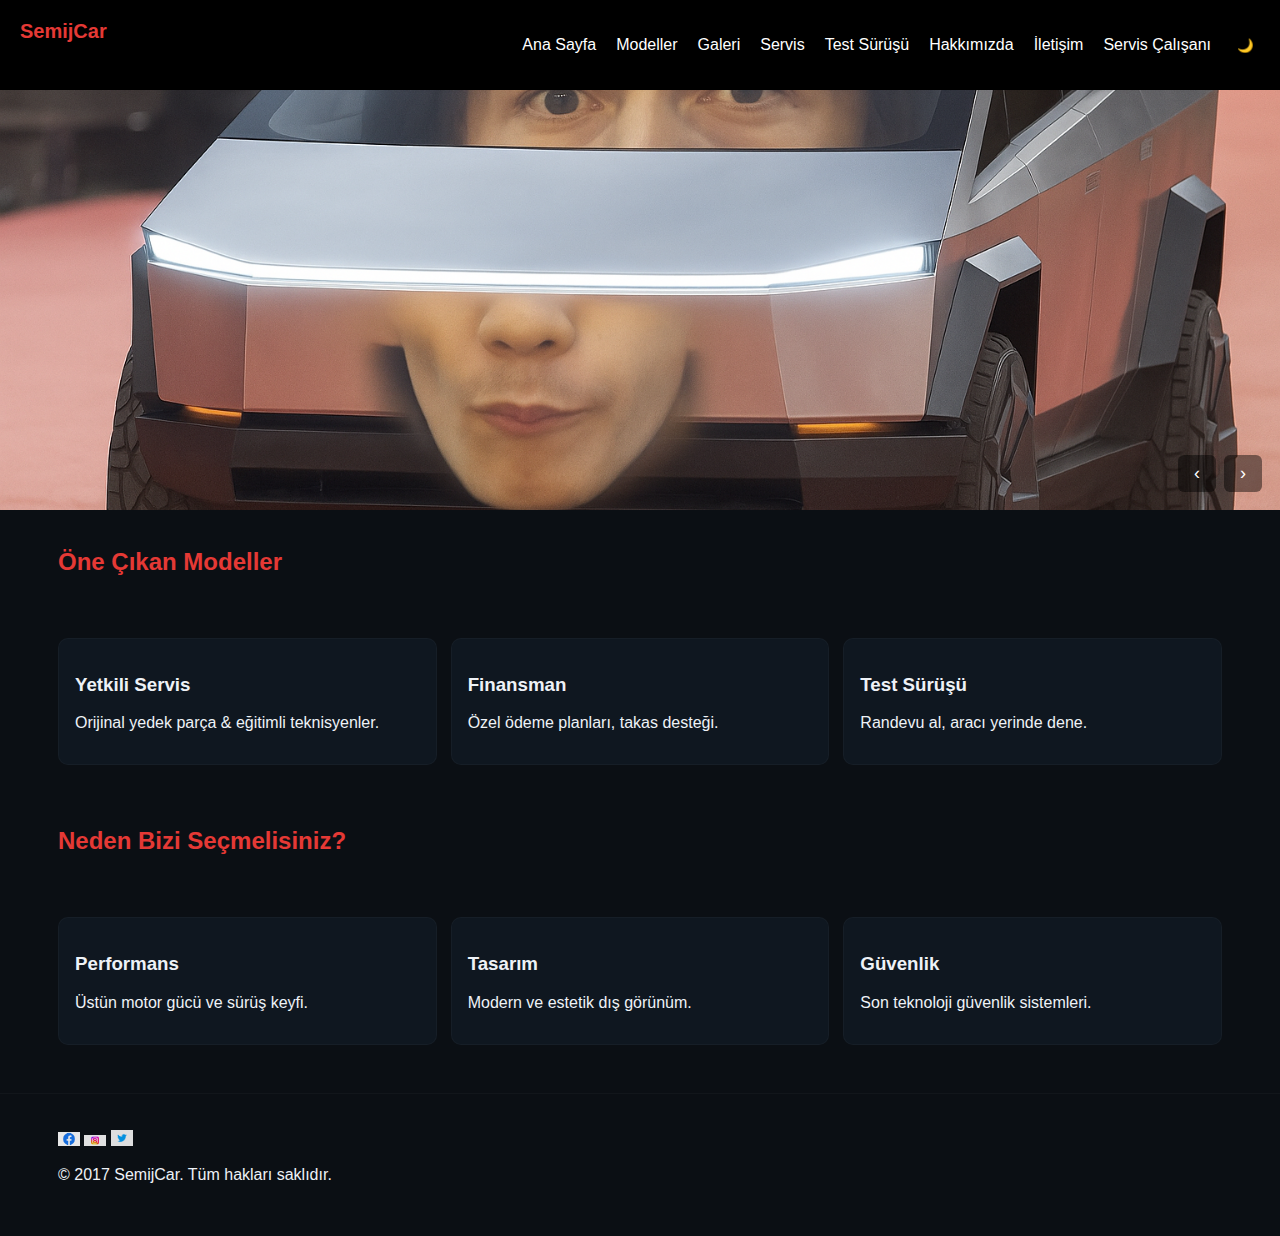
<file: SemijCar/index.html>
<!DOCTYPE html>
<html lang="tr">
<head>
  <meta charset="UTF-8">
  <meta name="viewport" content="width=device-width, initial-scale=1.0">
  <title>SemijCar - Ana Sayfa</title>
  <link rel="stylesheet" href="css/style.css">
  <link rel="icon" type="image/png" href="img/favicon.png">
</head>
<body>
  <header>
    <nav>
      <a href="index.html" class="logo">SemijCar</a>
      <ul>
        <li><a href="index.html">Ana Sayfa</a></li>
        <li><a href="models.html">Modeller</a></li>
        <li><a href="gallery.html">Galeri</a></li>
        <li><a href="services.html">Servis</a></li>
        <li><a href="testdrive.html">Test Sürüşü</a></li>
        <li><a href="about.html">Hakkımızda</a></li>
        <li><a href="contact.html">İletişim</a></li>
        <li><a href="video.html">Servis Çalışanı</a></li>
        <li><button id="themeToggle" class="theme-btn" aria-label="toggle theme">🌙</button></li>
      </ul>
    </nav>
  </header>

  <main>
    <section class="slider">
      <div class="slides">
        <div class="slide"><img src="img/car1.jpg" alt="Car 1"></div>
        <div class="slide"><img src="img/car2.jpg" alt="Car 2"></div>
        <div class="slide"><img src="img/car3.jpg" alt="Car 3"></div>
        <div class="slide"><img src="img/gallery2.jpg" alt="Car 4"></div>
        <div class="slide"><img src="img/service.jpg" alt="Servis"></div>
      </div>
      <div class="slider-controls">
        <button id="prevSlide" aria-label="prev">‹</button>
        <button id="nextSlide" aria-label="next">›</button>
      </div>
    </section>

    <!-- Öne çıkan modeller -->
    <section class="container featured-section">
      <h2>Öne Çıkan Modeller</h2>
      <div class="featured-grid" id="featuredGrid">
        <!-- JS ile doldurulur -->
      </div>
    </section>

    <!-- Hizmetler kısa -->
    <section class="container highlights">
      <div class="card">
        <h3>Yetkili Servis</h3>
        <p>Orijinal yedek parça & eğitimli teknisyenler.</p>
      </div>
      <div class="card">
        <h3>Finansman</h3>
        <p>Özel ödeme planları, takas desteği.</p>
      </div>
      <div class="card">
        <h3>Test Sürüşü</h3>
        <p>Randevu al, aracı yerinde dene.</p>
      </div>
    </section>
    
    <section class="container featured-section">
     <h2>Neden Bizi Seçmelisiniz?</h2>
      <div class="featured-grid" id="featuredGrid">
        <!-- JS ile doldurulur -->
      </div>
    </section>

  <section class="container highlights">
    <div class="card">
      <h3>Performans</h3>
      <p>Üstün motor gücü ve sürüş keyfi.</p>
    </div>
    <div class="card">
      <h3>Tasarım</h3>
      <p>Modern ve estetik dış görünüm.</p>
    </div>
    <div class="card">
      <h3>Güvenlik</h3>
      <p>Son teknoloji güvenlik sistemleri.</p>
    </div>
  </section>
  </main>

  

  <footer><!-- FOOTER -->
  <footer class="footer">
    <div class="container footer-inner">
      <div class="social">
        <a href="https://www.facebook.com/friends/suggestions/?profile_id=100044876927954&locale=tr_TR" aria-label="facebook"><img src="img/facebook.png" alt=""class=></a>
        <a href="https://www.instagram.com/semihbjk28/" aria-label="instagram"><img src="img/instagram.png" alt=""></a>
        <a href="https://x.com/KoksaldSem20820/with_replies" aria-label="twitter"><img src="img/twitter.png" alt=""></a>
        <p>© 2017 SemijCar. Tüm hakları saklıdır.</p>
      </div>
    </div>
  </footer>
<script src="js/script.js"></script>
</body>
</html>
</file>
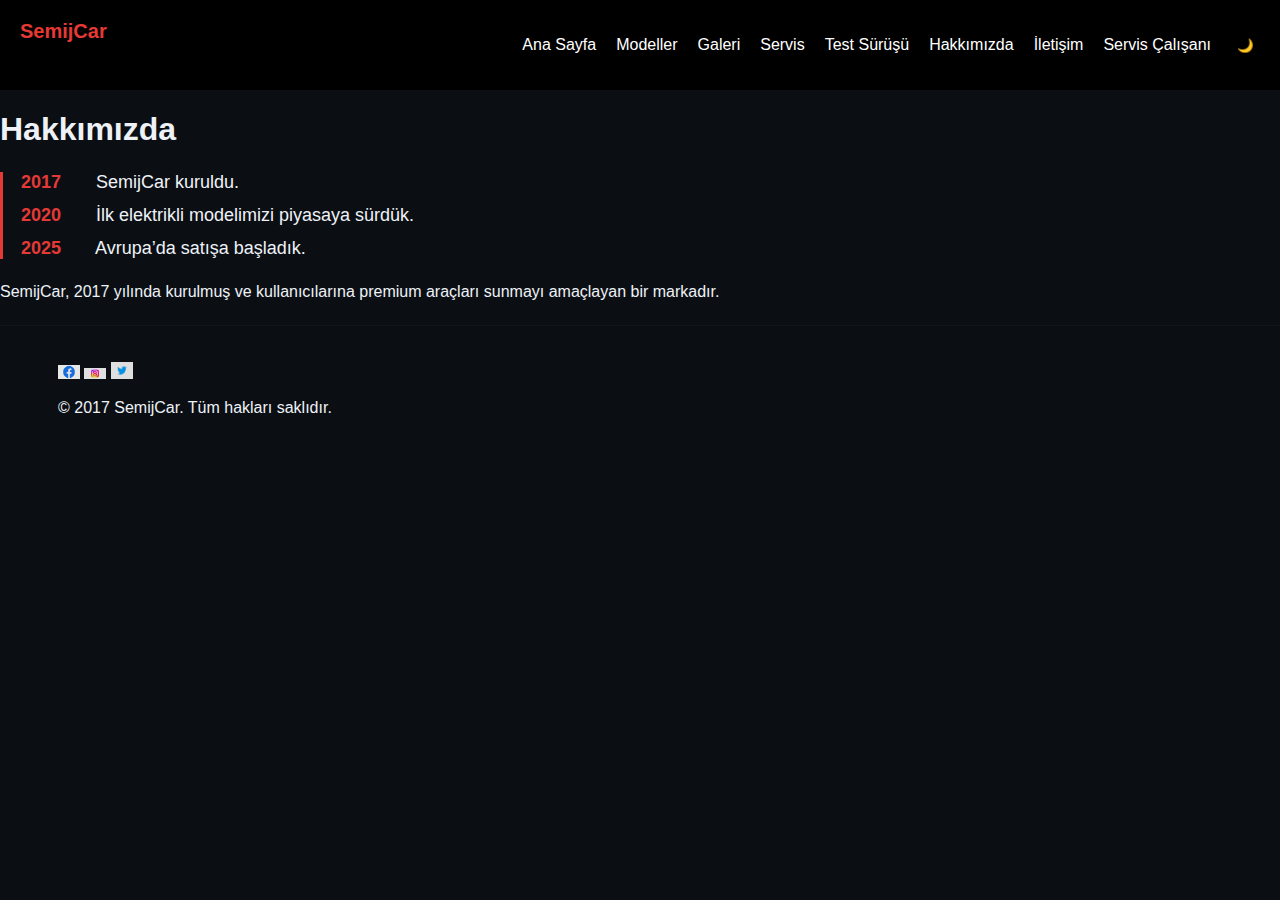
<file: SemijCar/about.html>
<!DOCTYPE html>
<html lang="tr">
<head>
  <meta charset="UTF-8">
  <meta name="viewport" content="width=device-width, initial-scale=1.0">
  <title>SemijCar - Hakkımızda</title>
  <link rel="stylesheet" href="css/style.css">
  <link rel="icon" type="image/png" href="img/favicon.png">
</head>
<body>
  <header>
    <nav>
      <a href="index.html" class="logo">SemijCar</a>
      <ul>
        <li><a href="index.html">Ana Sayfa</a></li>
        <li><a href="models.html">Modeller</a></li>
        <li><a href="gallery.html">Galeri</a></li>
        <li><a href="services.html">Servis</a></li>
        <li><a href="testdrive.html">Test Sürüşü</a></li>
        <li><a href="about.html">Hakkımızda</a></li>
        <li><a href="contact.html">İletişim</a></li>
        <li><a href="video.html">Servis Çalışanı</a></li>
        <li><button id="themeToggle" class="theme-btn" aria-label="toggle theme">🌙</button></li>
      </ul>
    </nav>
  </header>

  <section class="about">
    <h1>Hakkımızda</h1>
    <div class="timeline">
  <div class="event"><span>2017</span> SemijCar kuruldu.</div>
  <div class="event"><span>2020</span> İlk elektrikli modelimizi piyasaya sürdük.</div>
  <div class="event"><span>2025</span> Avrupa’da satışa başladık.</div>
</div>

    <p>SemijCar, 2017 yılında kurulmuş ve kullanıcılarına premium araçları sunmayı amaçlayan bir markadır.</p>
  </section>
  

  <footer><!-- FOOTER -->
  <footer class="footer">
    <div class="container footer-inner">
      <div class="social">
        <a href="https://www.facebook.com/friends/suggestions/?profile_id=100044876927954&locale=tr_TR" aria-label="facebook"><img src="img/facebook.png" alt=""></a>
        <a href="https://www.instagram.com/semihbjk28/" aria-label="instagram"><img src="img/instagram.png" alt=""></a>
        <a href="https://x.com/KoksaldSem20820/with_replies" aria-label="twitter"><img src="img/twitter.png" alt=""></a>
        <p>© 2017 SemijCar. Tüm hakları saklıdır.</p>
      </div>
    </div>
  </footer>
<script src="js/script.js"></script>
</body>
</html>
</file>
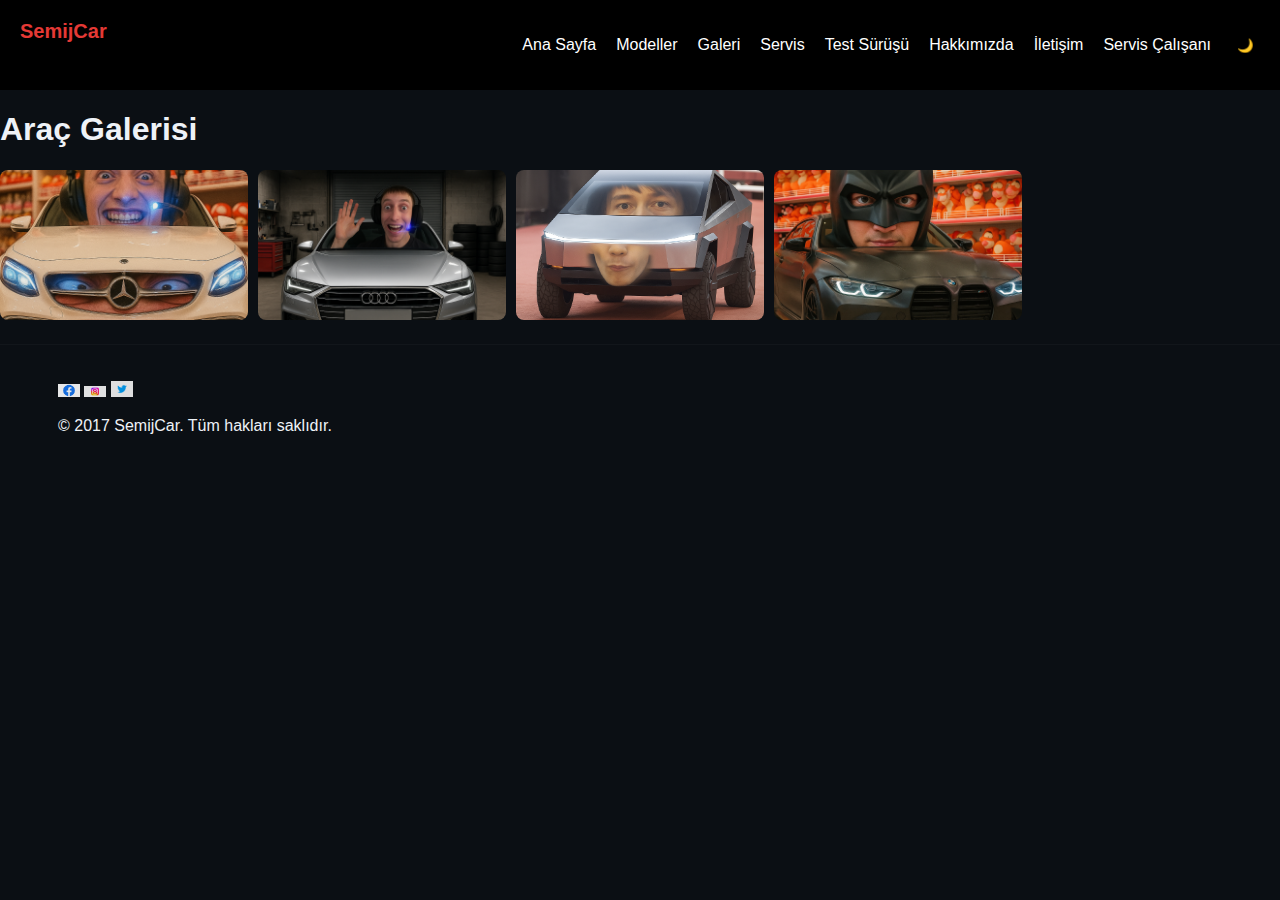
<file: SemijCar/gallery.html>
<!DOCTYPE html>
<html lang="tr">
<head>
  <meta charset="UTF-8">
  <meta name="viewport" content="width=device-width, initial-scale=1.0">
  <title>SemijCar - Galeri</title>
  <link rel="stylesheet" href="css/style.css">
  <link rel="icon" type="image/png" href="img/favicon.png">
</head>
<body>
  <header>
    <nav>
      <a href="index.html" class="logo">SemijCar</a>
      <ul>
        <li><a href="index.html">Ana Sayfa</a></li>
        <li><a href="models.html">Modeller</a></li>
        <li><a href="gallery.html">Galeri</a></li>
        <li><a href="services.html">Servis</a></li>
        <li><a href="testdrive.html">Test Sürüşü</a></li>
        <li><a href="about.html">Hakkımızda</a></li>
        <li><a href="contact.html">İletişim</a></li>
        <li><a href="video.html">Servis Çalışanı</a></li>
        <li><button id="themeToggle" class="theme-btn" aria-label="toggle theme">🌙</button></li>
      </ul>
    </nav>
  </header>

  <section class="gallery">
    <h1>Araç Galerisi</h1>
    <div class="gallery-grid">
      <img src="img/gallery1.jpg" alt="Galeri 1">
      <img src="img/gallery2.jpg" alt="Galeri 2">
      <img src="img/car1.jpg" alt="Galeri 3">
      <img src="img/car2.jpg" alt="Galeri 4">
    </div>
  </section>

  <footer><!-- FOOTER -->
  <footer class="footer">
    <div class="container footer-inner">
      <div class="social">
        <a href="https://www.facebook.com/friends/suggestions/?profile_id=100044876927954&locale=tr_TR" aria-label="facebook"><img src="img/facebook.png" alt=""></a>
        <a href="https://www.instagram.com/semihbjk28/" aria-label="instagram"><img src="img/instagram.png" alt=""></a>
        <a href="https://x.com/KoksaldSem20820/with_replies" aria-label="twitter"><img src="img/twitter.png" alt=""></a>
        <p>© 2017 SemijCar. Tüm hakları saklıdır.</p>
      </div>
    </div>
  </footer>
<script src="js/script.js"></script>
</body>
</html>
</file>
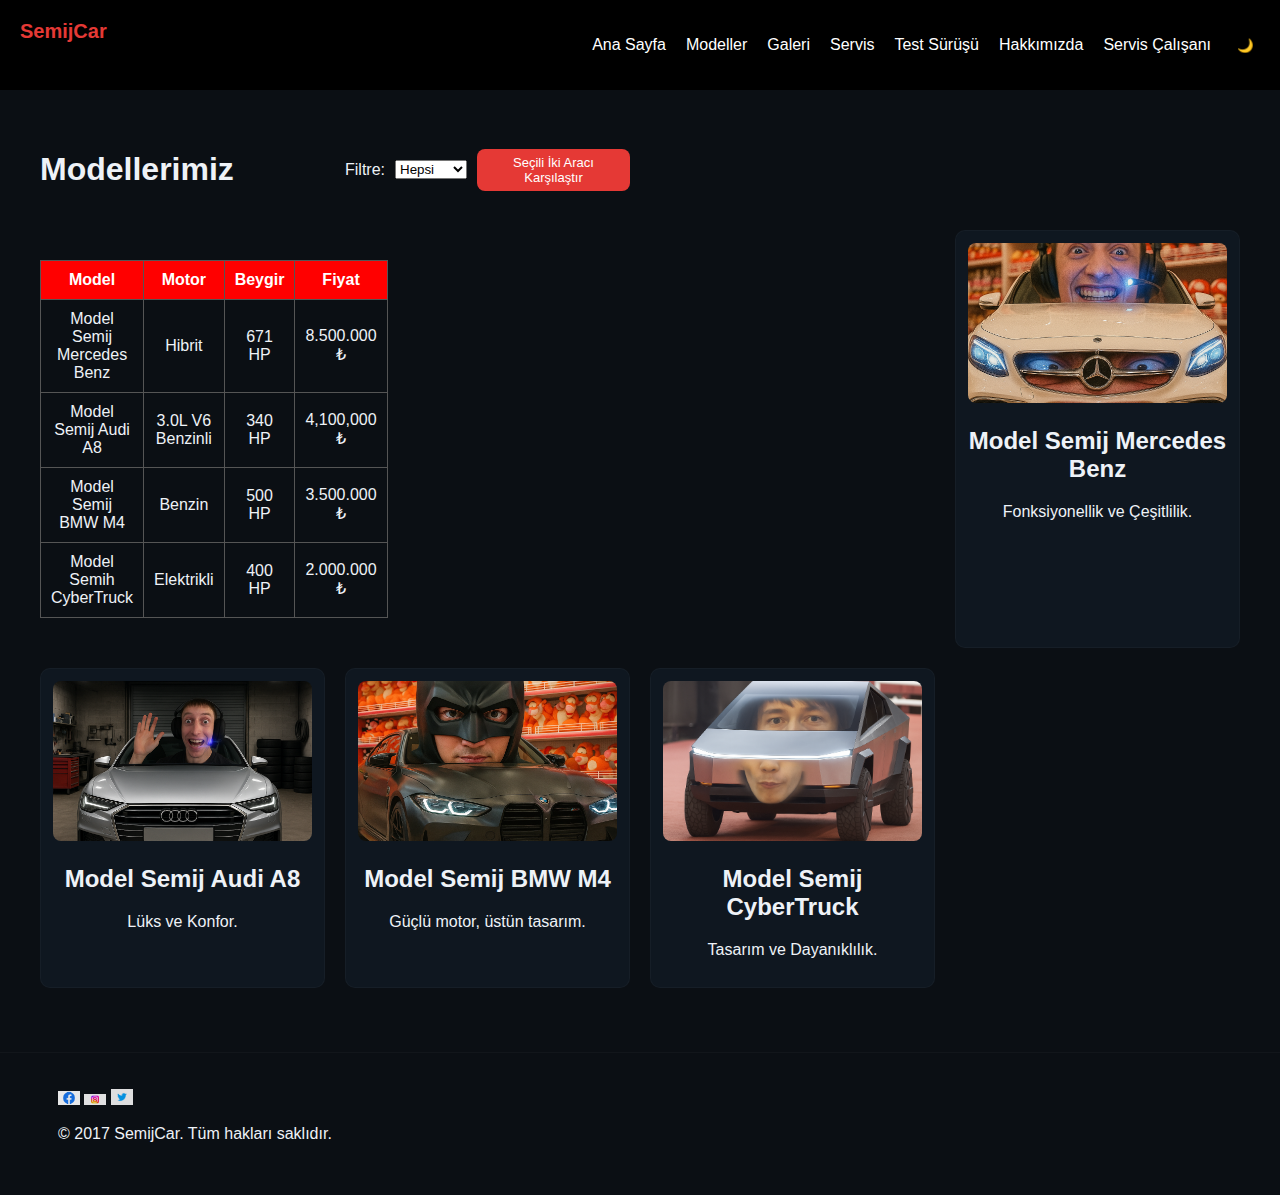
<file: SemijCar/models.html>
<!DOCTYPE html>
<html lang="tr">
<head>
  <meta charset="UTF-8">
  <meta name="viewport" content="width=device-width, initial-scale=1.0">
  <title>SemijCar - Modeller</title>
  <link rel="stylesheet" href="css/style.css">
  <link rel="icon" type="image/png" href="img/favicon.png">
</head>
<body>
  
  <header>
    <nav>
      <a href="index.html" class="logo">SemijCar</a>
      <ul>
        <li><a href="index.html">Ana Sayfa</a></li>
        <li><a href="models.html">Modeller</a></li>
        <li><a href="gallery.html">Galeri</a></li>
        <li><a href="services.html">Servis</a></li>
        <li><a href="testdrive.html">Test Sürüşü</a></li>
        <li><a href="about.html">Hakkımızda</a></li>
        <li><a href="video.html">Servis Çalışanı</a></li>
        <li><button id="themeToggle" class="theme-btn" aria-label="toggle theme">🌙</button></li>
      </ul>
    </nav>
  </header>

  <section class="models">
    <h1>Modellerimiz</h1>
    <!-- filtre -->
    <div class="filters">
      <label>Filtre: </label>
      <select id="modelFilter">
        <option value="all">Hepsi</option>
        <option value="benzinli">Benzinli</option>
        <option value="dizel">Dizel</option>
        <option value="elektrikli">Elektrikli</option>
        <option value="hibrit">Hibrit</option>
      </select>

      <button id="compareBtn" class="btn small">Seçili İki Aracı Karşılaştır</button>
    </div>

    <!-- modeller grid -->
    <div class="grid" id="modelsGrid">
      <!-- JS ile eklenecek araç kartları -->
    </div>

    <!-- karşılaştırma alanı -->
    <div id="compareArea" class="compare-area" hidden>
      <h3>Karşılaştırma</h3>
      <div class="compare-cards" id="compareCards"></div>
      <button id="closeCompare" class="btn">Kapat</button>
    </div>
  </main><br>

<table class="specs">
  <tr><th>Model</th><th>Motor</th><th>Beygir</th><th>Fiyat</th></tr>
  <tr><td>Model Semij Mercedes Benz</td><td>Hibrit</td><td>671 HP</td><td>8.500.000 ₺</td></tr>
  <tr><td>Model Semij Audi A8</td><td>3.0L V6 Benzinli</td><td>340 HP</td><td>4,100,000 ₺</td></tr>
  <tr><td>Model Semij BMW M4</td><td>Benzin</td><td>500 HP</td><td>3.500.000 ₺</td></tr>
  <tr><td>Model Semih CyberTruck</td><td>Elektrikli</td><td>400 HP</td><td>2.000.000 ₺</td></tr>
</table><br>
<div class="model-container"></div>
    <div class="model-card">
      <img src="img/gallery1.jpg" alt="Model 1">
      <h2>Model Semij Mercedes Benz</h2>
      <p>Fonksiyonellik ve Çeşitlilik.</p>
    </div>
    </div>

    <div class="model-card">
      <img src="img/gallery2.jpg" alt="Model 2">
      <h2>Model Semij Audi A8</h2>
      <p>Lüks ve Konfor.</p>
    </div>
    
    
    <div class="model-card">
      <img src="img/car2.jpg" alt="Model 3">
      <h2>Model Semij BMW M4</h2>
      <p>Güçlü motor, üstün tasarım.</p>
    </div>

    
    <div class="model-card">
      <img src="img/car1.jpg" alt="Model 4">
      <h2>Model Semij CyberTruck</h2>
      <p>Tasarım ve Dayanıklılık.</p>
    </div>
  
  </section>

  <footer><!-- FOOTER -->
  <footer class="footer">
    <div class="container footer-inner">
      <div class="social">
        <a href="https://www.facebook.com/friends/suggestions/?profile_id=100044876927954&locale=tr_TR" aria-label="facebook"><img src="img/facebook.png" alt=""></a>
        <a href="https://www.instagram.com/semihbjk28/" aria-label="instagram"><img src="img/instagram.png" alt=""></a>
        <a href="https://x.com/KoksaldSem20820/with_replies" aria-label="twitter"><img src="img/twitter.png" alt=""></a>
        <p>© 2017 SemijCar. Tüm hakları saklıdır.</p>
      </div>
    </div>
  </footer>
<script src="js/script.js"></script>
</body>
</html>
</file>
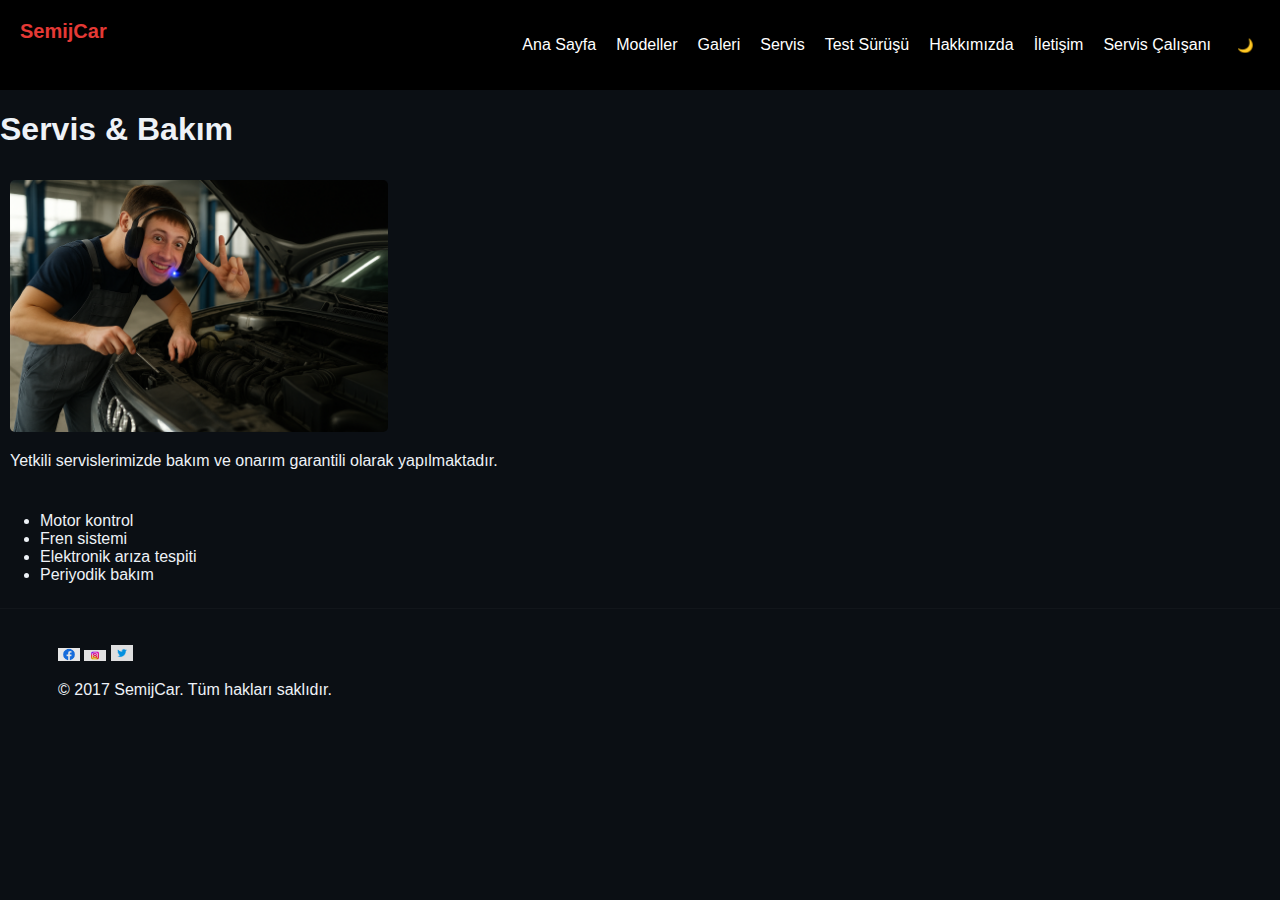
<file: SemijCar/services.html>
<!DOCTYPE html>
<html lang="tr">
<head>
  <meta charset="UTF-8">
  <meta name="viewport" content="width=device-width, initial-scale=1.0">
  <title>SemijCar - Servis</title>
  <link rel="stylesheet" href="css/style.css">
  <link rel="icon" type="image/png" href="img/favicon.png">
</head>
<body>
  <header>
    <nav>
      <a href="index.html" class="logo">SemijCar</a>
      <ul>
        <li><a href="index.html">Ana Sayfa</a></li>
        <li><a href="models.html">Modeller</a></li>
        <li><a href="gallery.html">Galeri</a></li>
        <li><a href="services.html">Servis</a></li>
        <li><a href="testdrive.html">Test Sürüşü</a></li>
        <li><a href="about.html">Hakkımızda</a></li>
        <li><a href="contact.html">İletişim</a></li>
        <li><a href="video.html">Servis Çalışanı</a></li>
        <li><button id="themeToggle" class="theme-btn" aria-label="toggle theme">🌙</button></li>
      </ul>
    </nav>
  </header>

  <section class="services">
    <h1>Servis & Bakım</h1>
    <div class="service-box">
      <img src="img/service.jpg" alt="Servis">
      <p>Yetkili servislerimizde bakım ve onarım garantili olarak yapılmaktadır.</p>
    </div>
    <ul>
      <li>Motor kontrol</li>
      <li>Fren sistemi</li>
      <li>Elektronik arıza tespiti</li>
      <li>Periyodik bakım</li>
    </ul>
  </section>

  <footer><!-- FOOTER -->
  <footer class="footer">
    <div class="container footer-inner">
      <div class="social">
        <a href="https://www.facebook.com/friends/suggestions/?profile_id=100044876927954&locale=tr_TR" aria-label="facebook"><img src="img/facebook.png" alt=""></a>
        <a href="https://www.instagram.com/semihbjk28/" aria-label="instagram"><img src="img/instagram.png" alt=""></a>
        <a href="https://x.com/KoksaldSem20820/with_replies" aria-label="twitter"><img src="img/twitter.png" alt=""></a>
        <p>© 2017 SemijCar. Tüm hakları saklıdır.</p>
      </div>
    </div>
  </footer>
<script src="js/script.js"></script>
</body>
</html>
</file>
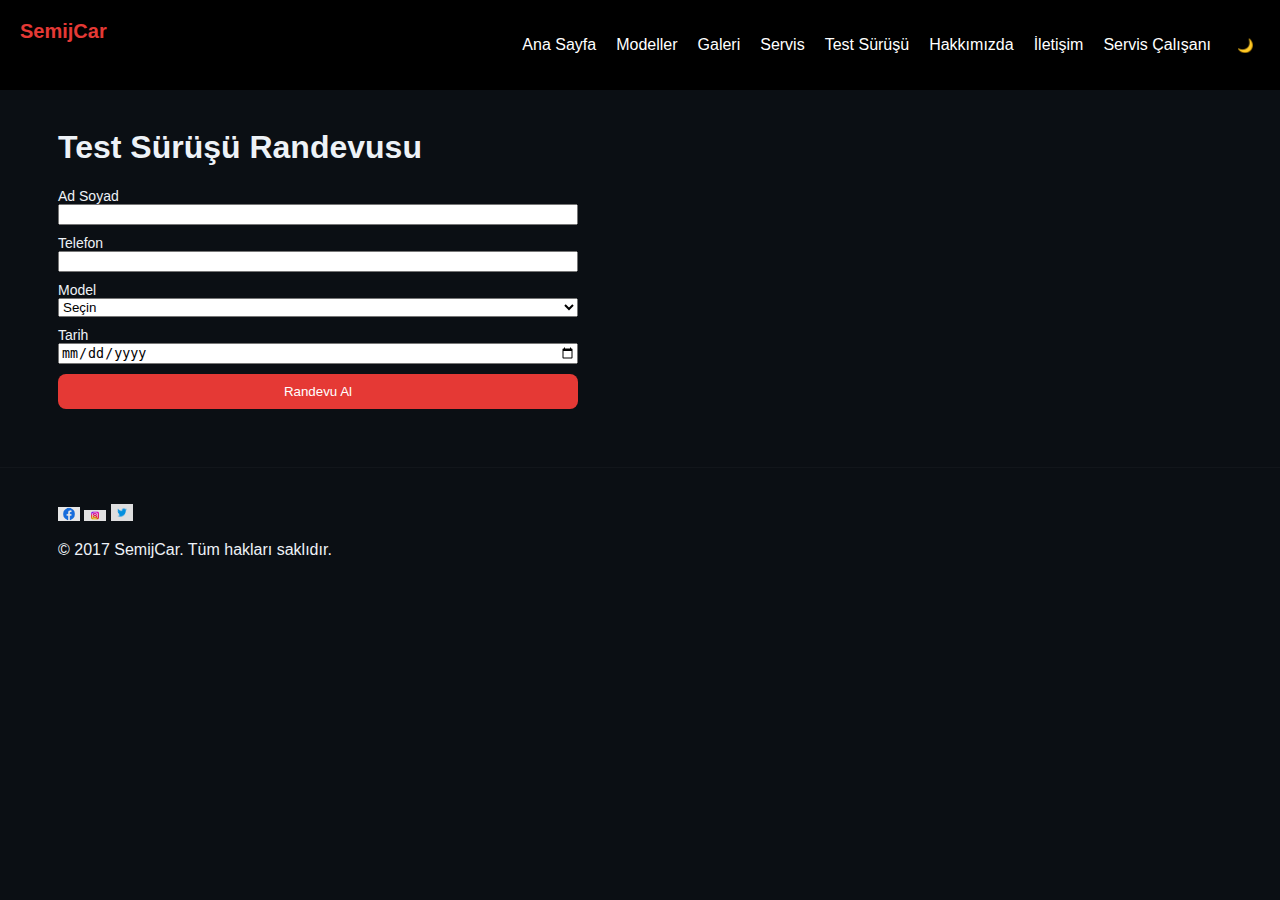
<file: SemijCar/testdrive.html>
<!DOCTYPE html>
<html lang="tr">
<head>
  <meta charset="UTF-8">
  <meta name="viewport" content="width=device-width, initial-scale=1.0">
  <title>SemijCar - Test Sürüşü</title>
  <link rel="stylesheet" href="css/style.css">
  <link rel="icon" type="image/png" href="img/favicon.png">
</head>
<body>
  <header>
    <nav>
      <a href="index.html" class="logo">SemijCar</a>
      <ul>
        <li><a href="index.html">Ana Sayfa</a></li>
        <li><a href="models.html">Modeller</a></li>
        <li><a href="gallery.html">Galeri</a></li>
        <li><a href="services.html">Servis</a></li>
        <li><a href="testdrive.html">Test Sürüşü</a></li>
        <li><a href="about.html">Hakkımızda</a></li>
        <li><a href="contact.html">İletişim</a></li>
        <li><a href="video.html">Servis Çalışanı</a></li>
        <li><button id="themeToggle" class="theme-btn" aria-label="toggle theme">🌙</button></li>
      </ul>
    </nav>
  </header>

    <main class="container">
    <h1>Test Sürüşü Randevusu</h1>
    <form id="testDriveForm" class="form">
      <label>Ad Soyad<input name="name" required></label>
      <label>Telefon<input name="phone" required type="tel"></label>
      <label>Model
        <select name="model" required>
          <option value="">Seçin</option>
          <option>Model X</option>
          <option>Model Y</option>
          <option>Model Z</option>
        </select>
      </label>
      <label>Tarih<input name="date" required type="date"></label>
      <button type="submit" class="btn">Randevu Al</button>
    </form>
    <p id="driveMessage" class="muted"></p>
  </main>

  <footer><!-- FOOTER -->
  <footer class="footer">
    <div class="container footer-inner">
      <div class="social">
        <a href="https://www.facebook.com/friends/suggestions/?profile_id=100044876927954&locale=tr_TR" aria-label="facebook"><img src="img/facebook.png" alt=""></a>
        <a href="https://www.instagram.com/semihbjk28/" aria-label="instagram"><img src="img/instagram.png" alt=""></a>
        <a href="https://x.com/KoksaldSem20820/with_replies" aria-label="twitter"><img src="img/twitter.png" alt=""></a>
        <p>© 2017 SemijCar. Tüm hakları saklıdır.</p>
      </div>
    </div>
  </footer>
<script src="js/script.js"></script>
</body>
</html>
</file>
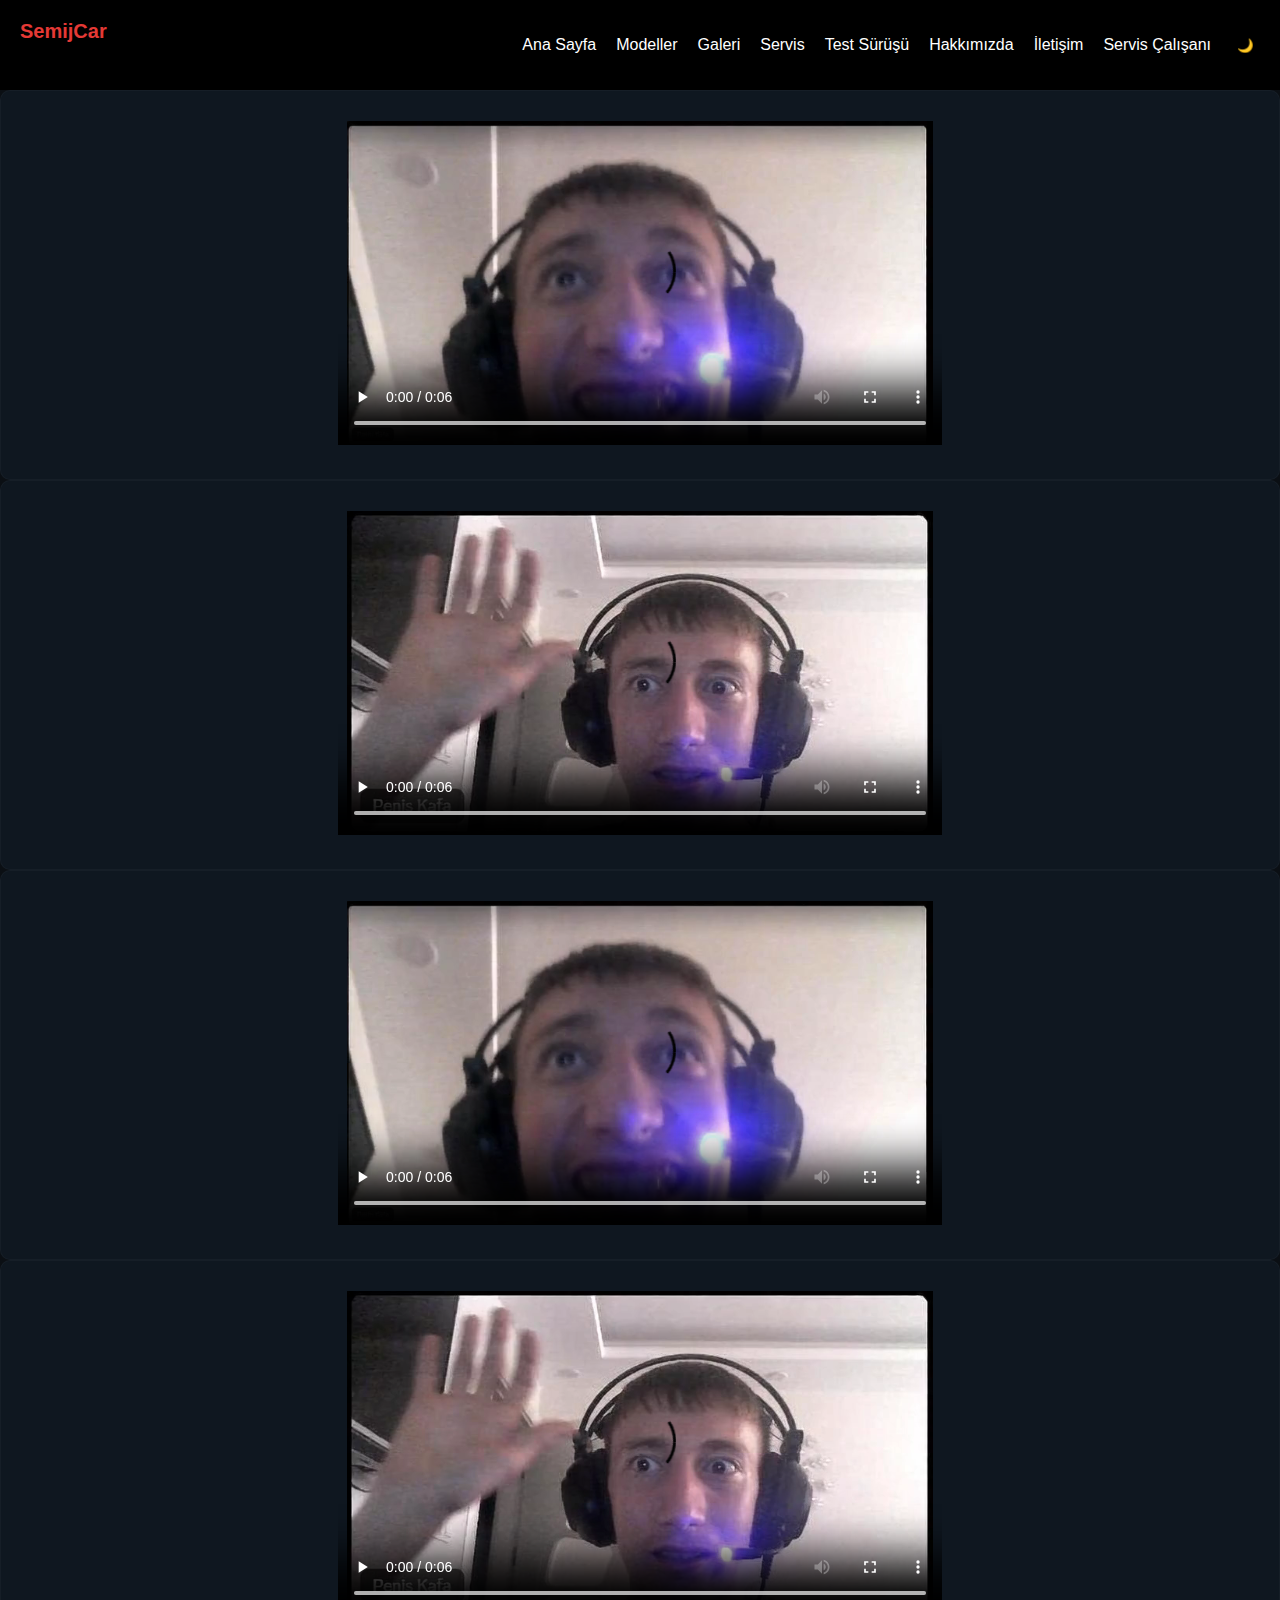
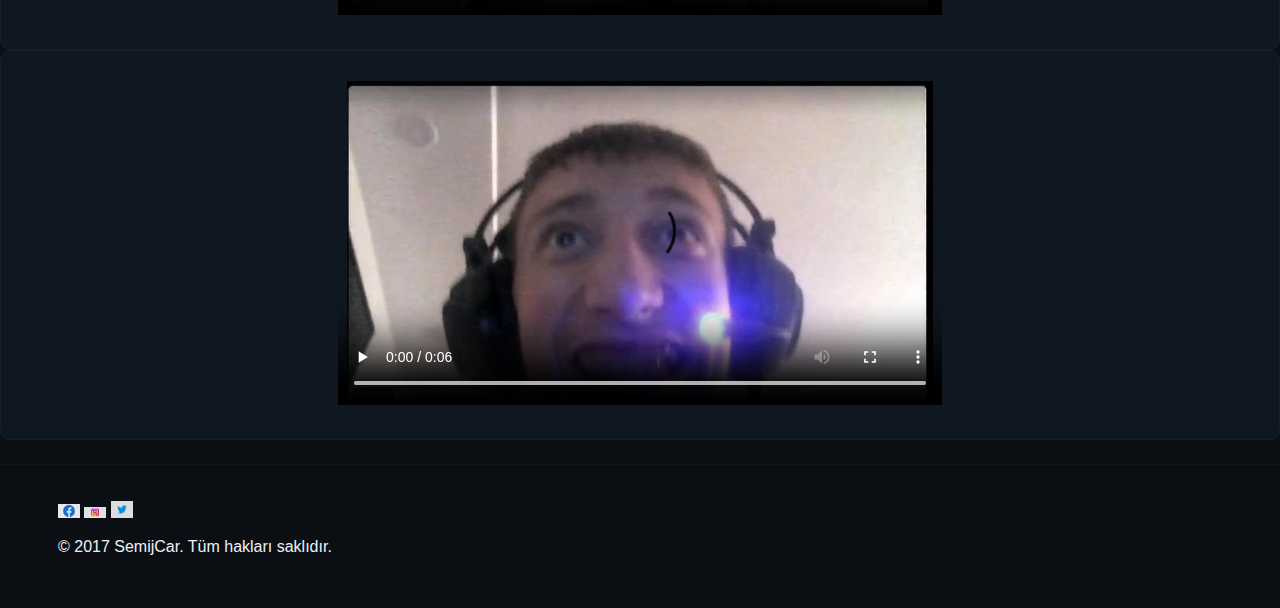
<file: SemijCar/video.html>
<!DOCTYPE html>
<html lang="tr">
<head>
  <meta charset="UTF-8">
  <meta name="viewport" content="width=device-width, initial-scale=1.0">
  <title>SemijCar - Ana Sayfa</title>
  <link rel="stylesheet" href="css/style.css">
<link rel="icon" type="image/png" href="img/favicon.png">
  
</head>
<body>
  <header>
    <nav>
      <a href="index.html" class="logo">SemijCar</a>
      <ul>
        <li><a href="index.html">Ana Sayfa</a></li>
        <li><a href="models.html">Modeller</a></li>
        <li><a href="gallery.html">Galeri</a></li>
        <li><a href="services.html">Servis</a></li>
        <li><a href="testdrive.html">Test Sürüşü</a></li>
        <li><a href="about.html">Hakkımızda</a></li>
        <li><a href="contact.html">İletişim</a></li>
        <li><a href="video.html">Servis Çalışanı</a></li>
        <li><button id="themeToggle" class="theme-btn" aria-label="toggle theme">🌙</button></li>
      </ul>
    </nav>
  </header>

  
<div class="model-container">
    <div class="model-card">
    <video class="container" width="640" height="360" controls>
        <source src="videom.mp4" type="video/mp4">
    </video>
</div>
</div>
<div class="model-card">
    <video class="container" width="640" height="360" controls>
        <source src="videom2.mp4" type="video/mp4">
    </video>
</div>
<div class="model-card">
    <video class="container" width="640" height="360" controls >
        <source src="videom3.mp4" type="video/mp4">
    </video>
</div>
<div class="model-card">
    <video class="container" width="640" height="360" controls>
        <source src="videom4.mp4" type="video/mp4">
    </video>
</div>
<div class="model-card">
    <video class="container" width="640" height="360" controls>
        <source src="videom5.mp4" type="video/mp4">
    </video>
</div>


  

  <footer><!-- FOOTER -->
  <footer class="footer">
    <div class="container footer-inner">
      <div class="social">
        <a href="https://www.facebook.com/friends/suggestions/?profile_id=100044876927954&locale=tr_TR" aria-label="facebook"><img src="img/facebook.png" alt=""class=></a>
        <a href="https://www.instagram.com/semihbjk28/" aria-label="instagram"><img src="img/instagram.png" alt=""></a>
        <a href="https://x.com/KoksaldSem20820/with_replies" aria-label="twitter"><img src="img/twitter.png" alt=""></a>
        <p>© 2017 SemijCar. Tüm hakları saklıdır.</p>
      </div>
    </div>
  </footer>
<script src="js/script.js"></script>
</body>
</html>
</file>
<file: SemijCar/css/style.css>
body {
  margin: 0;
  font-family: Arial, sans-serif;
  background: #111;
  color: #eee;
}

header nav {
  display: flex;
  justify-content: space-between;
  padding: 20px;
  background: #000;
}

nav ul {
  list-style: none;
  display: flex;
  gap: 20px;
}

nav ul li a {
  color: #fff;
  text-decoration: none;
}

.logo {
  font-size: 20px;
  font-weight: bold;
  color: #f00;
}

.hero {
  text-align: center;
  padding: 100px 20px;
  background: url("../img/car1.jpg") no-repeat center/cover;
}

.hero h1 {
  font-size: 48px;
  color: white;
}

.btn {
  background: red;
  color: white;
  padding: 12px 20px;
  text-decoration: none;
  border-radius: 6px;
}

.models {
  display: grid;
  grid-template-columns: repeat(auto-fit, minmax(250px, 1fr));
  gap: 20px;
  padding: 40px;
}

.model-card {
  background: #222;
  padding: 20px;
  border-radius: 10px;
  text-align: center;
}

.model-card img {
  max-width: 100%;
  border-radius: 10px;
}
.model-card video{
  max-width: 100%;
  border-radius: 10px;
}
/* Galeri */
.gallery-grid {
  display: grid;
  grid-template-columns: repeat(auto-fit, minmax(250px, 1fr));
  gap: 15px;
}
.gallery-grid img {
  width: 100%;
  border-radius: 8px;
}

.service-box{
  padding: 10px;
  border-radius: 1px;
  
}
.service-box img{
  max-width: 30%;
  border-radius: 5px;
}

/* Zaman Çizelgesi */
.timeline {
  margin: 40px;
  border-left: 3px solid red;
  padding-left: 20px;
}
.timeline .event {
  margin: 20px 0;
  font-size: 18px;
}
.timeline .event span {
  font-weight: bold;
  color: red;
}
/* Tablo */
.specs {
  width: 80%;
  margin: 30px auto;
  border-collapse: collapse;
}
.specs th, .specs td {
  border: 1px solid #555;
  padding: 10px;
  text-align: center;
}
.specs th {
  background: red;
  color: white;
}
/* BASE */
:root{
  --bg:#0b0f14; --card:#0f1720; --muted:#9aa4ad; --accent:#e53935; --text:#eef2f7;
}
*{box-sizing:border-box}
html,body{height:100%}
body{margin:0;font-family:Inter, Arial, sans-serif;background:var(--bg);color:var(--text);-webkit-font-smoothing:antialiased}
.container{max-width:1200px;margin:0 auto;padding:18px}

/* NAV */
.nav{display:flex;align-items:center;gap:12px;position:relative}
.logo{font-weight:800;font-size:20px;color:var(--accent);text-decoration:none}
.menu{list-style:none;display:flex;gap:14px;margin:0;padding:0;align-items:center}
.menu li a{color:var(--text);text-decoration:none;padding:8px 10px;border-radius:6px}
.menu-toggle{display:none;background:none;border:0;color:var(--text);font-size:24px}
.theme-btn{background:none;border:0;color:var(--text);cursor:pointer}

/* SLIDER */
.slider{position:relative;overflow:hidden;height:420px}
.slides{display:flex;transition:transform .6s ease}
.slide{min-width:100%;height:420px;flex-shrink:0}
.slide img{width:100%;height:100%;object-fit:cover}
.slider-controls{justify-content: center; align-items: center;gap: 10px; margin-top: 20px; position:absolute;right:18px;bottom:18px;display:flex;gap:8px}
.slider-controls button{background:rgba(0,0,0,0.45);border:0;color:#fff;padding:8px 16px;font-size: 18px; border-radius:6px;cursor:pointer}

/* FEATURED */
.featured-section h2{color:var(--accent)}
.featured-grid{display:grid;grid-template-columns:repeat(auto-fill,minmax(260px,1fr));gap:14px}
.feature-card{background:linear-gradient(180deg, rgba(255,255,255,0.02), transparent);padding:12px;border-radius:10px;border:1px solid rgba(255,255,255,0.03)}
.feature-card img{width:100%;height:160px;object-fit:cover;border-radius:8px}
.feature-card h4{margin:10px 0 6px}

/* HIGHLIGHTS */
.highlights{display:grid;grid-template-columns:repeat(auto-fit,minmax(200px,1fr));gap:14px;padding:24px 18px}
.card{background:var(--card);padding:16px;border-radius:10px;border:1px solid rgba(255,255,255,0.03)}

/* GRID (models) */
.grid{display:grid;grid-template-columns:repeat(auto-fill,minmax(260px,1fr));gap:16px;padding:18px 0}
.model-card{background:var(--card);padding:12px;border-radius:10px;border:1px solid rgba(255,255,255,0.03);position:relative}
.model-card img{width:100%;height:160px;object-fit:cover;border-radius:8px}
.model-card h3{margin:10px 0 4px}
.model-meta{color:var(--muted);font-size:13px}
.select-compare{position:absolute;left:10px;top:10px;background:rgba(0,0,0,0.45);padding:6px;border-radius:6px}

/* FILTERS */
.filters{display:flex;gap:10px;align-items:center;margin:16px 0}

/* COMPARE AREA */
.compare-area{background:rgba(255,255,255,0.02);padding:12px;border-radius:8px;margin-top:16px}
.compare-cards{display:flex;gap:12px}

/* GALLERY */
.gallery-grid{display:grid;grid-template-columns:repeat(auto-fill,minmax(220px,1fr));gap:10px}
.gallery-grid img{width:100%;height:150px;object-fit:cover;border-radius:8px;cursor:pointer}

/* LIGHTBOX */
.lightbox{position:fixed;inset:0;background:rgba(0,0,0,0.85);display:flex;align-items:center;justify-content:center;flex-direction:column;padding:18px;z-index:1000}
.lb-close{position:absolute;right:20px;top:20px;background:none;border:0;color:#fff;font-size:26px;cursor:pointer}
.lightbox img{max-width:90%;max-height:80%;border-radius:8px}
.lb-close, .muted{color:var(--muted)}

/* FORMS */
.form{display:grid;gap:10px;max-width:520px}
.form label{display:flex;flex-direction:column;font-size:14px}
.btn{background:var(--accent);color:#fff;border:0;padding:10px 14px;border-radius:8px;cursor:pointer}
.btn.small{padding:6px 8px;font-size:13px}

/* TIMELINE */
.timeline{margin:24px 0;padding-left:18px;border-left:3px solid var(--accent)}
.timeline .event{margin:12px 0}
.timeline .event span{display:inline-block;width:70px;font-weight:700;color:var(--accent)}

/* FOOTER */
.footer{border-top:1px solid rgba(255,255,255,0.03);padding:18px 0;margin-top:24px}
.footer-inner{display:flex;justify-content:space-between;align-items:center}
.social img{width:22px;opacity:0.9}


/* RESPONSIVE */
@media(max-width:900px){
  .menu{display:none;position:absolute;right:12px;top:58px;background:var(--card);flex-direction:column;padding:10px;border-radius:8px;box-shadow:0 10px 30px rgba(0,0,0,0.6)}
  .menu.show{display:flex}
  .menu-toggle{display:block}
  .slider{height:300px}
  .slide{height:300px}
}
@media(max-width:520px){
  .feature-grid{grid-template-columns:1fr}
}

/* LIGHT THEME (toggle) */
body.light{
  --bg:#f7f7f8; --card:#fff; --muted:#6b7280; --text:#0b1220; --accent:#e53935;
  background:var(--bg); color:var(--text);
}
body.light .nav{background:transparent}
body.light .menu{background:var(--card)}
</file>
